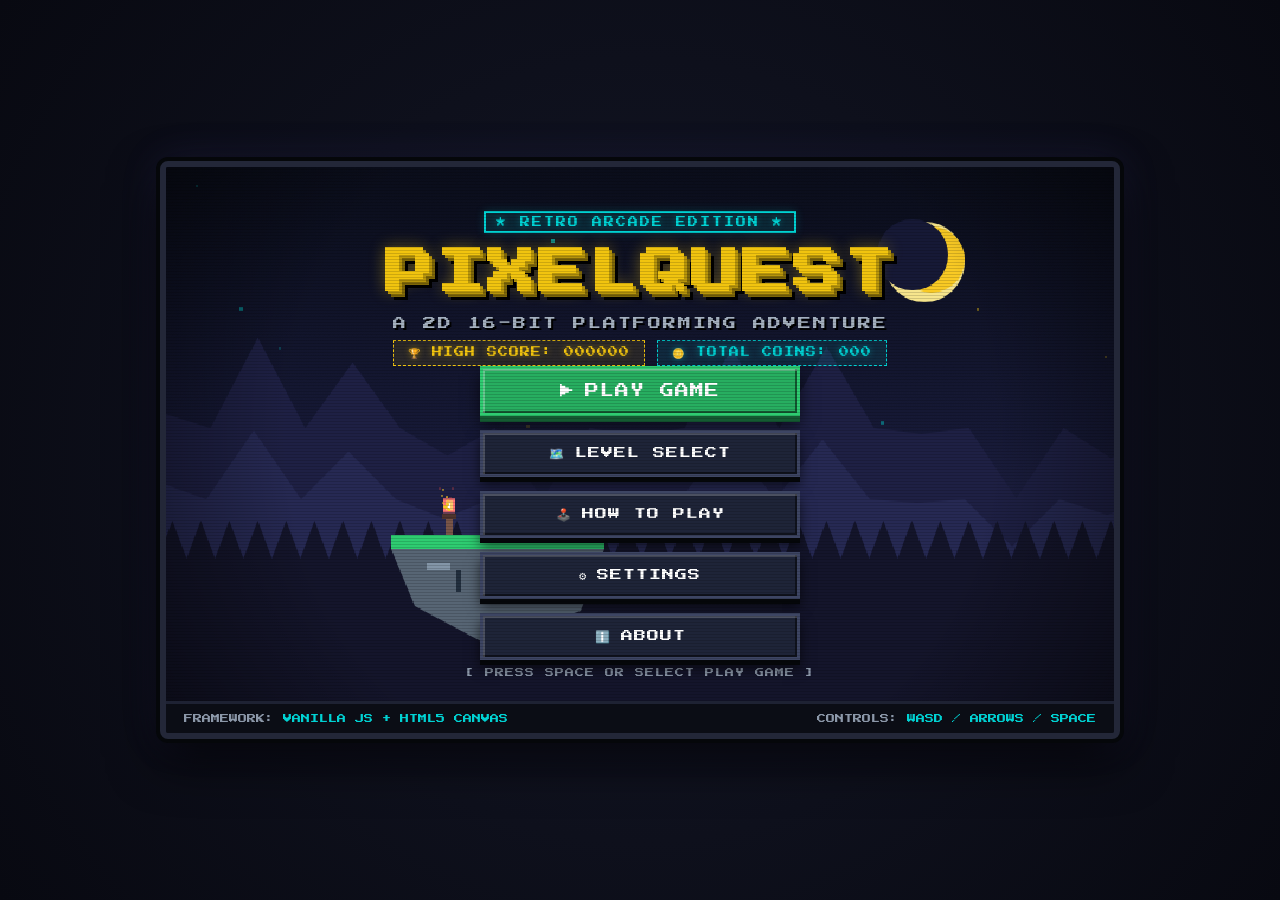
<file: index.html>
<!DOCTYPE html>
<html lang="en">
<head>
  <meta charset="UTF-8">
  <meta http-equiv="refresh" content="0; url=PixelQuest/index.html">
  <title>PixelQuest Launcher</title>
  <script>
    window.location.replace("PixelQuest/index.html");
  </script>
</head>
<body style="background:#090a10; color:#f1c40f; font-family:monospace; display:flex; align-items:center; justify-content:center; height:100vh; margin:0;">
  <p>Launching PixelQuest... <a href="PixelQuest/index.html" style="color:#00d2d3;">Click here if not redirected automatically.</a></p>
</body>
</html>
</file>
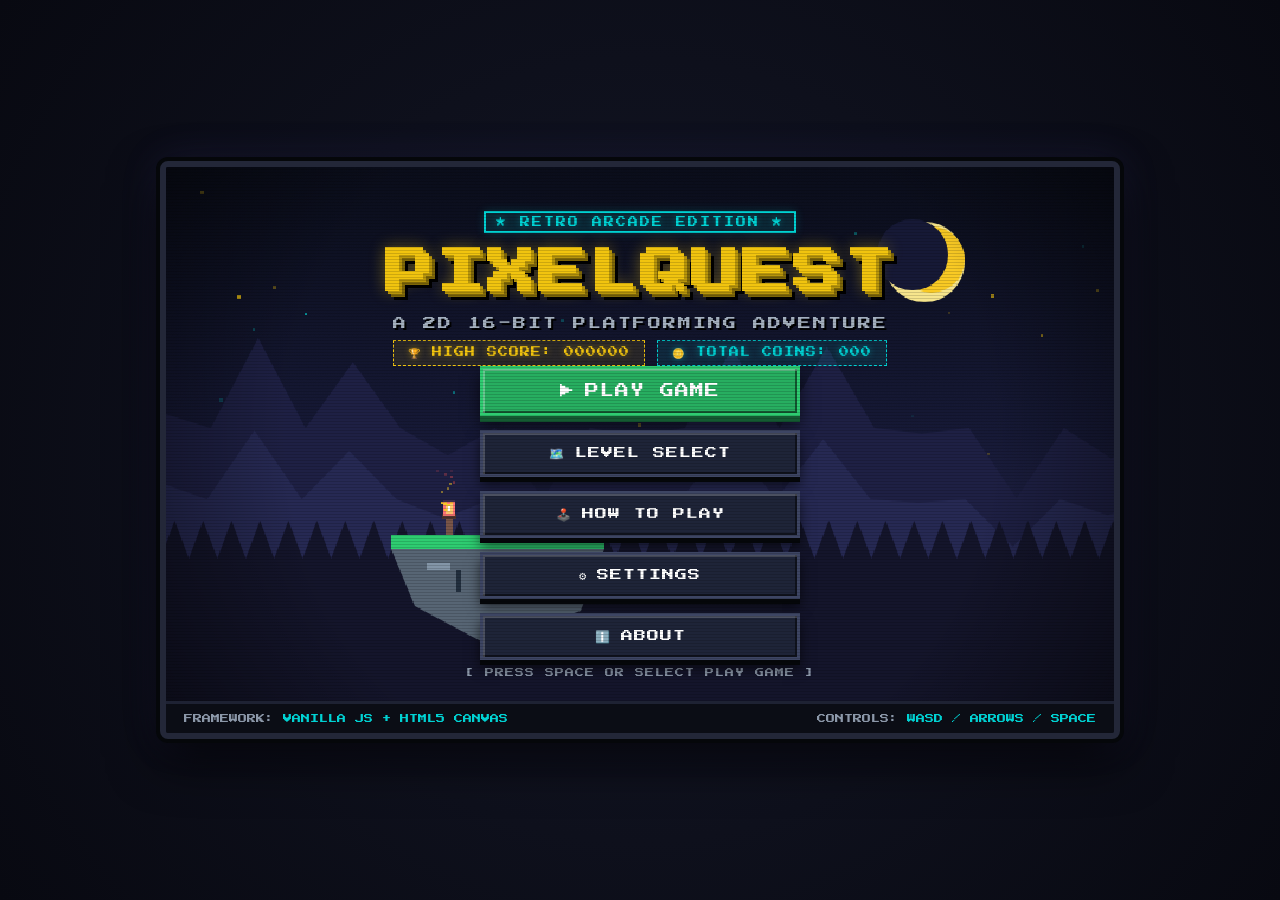
<file: PixelQuest/index.html>
<!DOCTYPE html>
<html lang="en">
<head>
  <meta charset="UTF-8">
  <meta name="viewport" content="width=device-width, initial-scale=1.0, maximum-scale=1.0, user-scalable=no">
  <title>PixelQuest - 16-Bit Retro Platformer</title>
  
  <!-- Retro Pixel Typography -->
  <link rel="preconnect" href="https://fonts.googleapis.com">
  <link rel="preconnect" href="https://fonts.gstatic.com" crossorigin>
  <link href="https://fonts.googleapis.com/css2?family=Press+Start+2P&display=swap" rel="stylesheet">
  
  <!-- Game Stylesheet -->
  <link rel="stylesheet" href="css/style.css">
</head>
<body>

  <main class="pq-app-container">
    <div class="pq-cabinet" id="gameCabinet">
      
      <!-- Responsive 16:9 Canvas Viewport -->
      <div class="pq-canvas-wrapper" id="canvasWrapper">
        <canvas id="gameCanvas" width="800" height="450"></canvas>

        <!-- Retro CRT Scanline & Phosphor Vignette Filter -->
        <div class="pq-crt-overlay" id="crtOverlay"></div>

        <!-- 1. Start Screen Overlay (MENU State) -->
        <div class="pq-screen-overlay" id="startScreen">
          <header class="pq-title-container">
            <div class="pq-logo-badge">★ RETRO ARCADE EDITION ★</div>
            <h1 class="pq-main-title">PIXELQUEST</h1>
            <p class="pq-subtitle">A 2D 16-BIT PLATFORMING ADVENTURE</p>
            <div class="pq-menu-stats-row">
              <span class="pq-menu-highscore" id="menuHighScore">🏆 HIGH SCORE: 000000</span>
              <span class="pq-menu-coins-badge" id="menuTotalCoins">🪙 TOTAL COINS: 000</span>
            </div>
          </header>

          <nav class="pq-menu-button-group" aria-label="Game Menu">
            <button type="button" class="pq-btn pq-btn-primary" id="btnPlay">
              <span>▶</span> PLAY GAME
            </button>
            <button type="button" class="pq-btn" id="btnLevelSelect">
              <span>🗺️</span> LEVEL SELECT
            </button>
            <button type="button" class="pq-btn" id="btnHowToPlay">
              <span>🕹️</span> HOW TO PLAY
            </button>
            <button type="button" class="pq-btn" id="btnSettings">
              <span>⚙️</span> SETTINGS
            </button>
            <button type="button" class="pq-btn" id="btnAbout">
              <span>ℹ️</span> ABOUT
            </button>
          </nav>

          <footer class="pq-menu-footer">
            <span class="pq-footer-blink">[ PRESS SPACE OR SELECT PLAY GAME ]</span>
          </footer>
        </div>

        <!-- 2. Heads-Up Display (PLAYING State) -->
        <div class="pq-hud" id="hudScreen" style="display: none;">
          <div class="pq-hud-group">
            <span class="pq-hud-item pq-hud-hearts-box" id="hudHearts">❤️❤️❤️</span>
            <span class="pq-hud-item pq-hud-score-box">
              <span class="pq-hud-label">SCORE:</span>
              <span class="pq-hud-val" id="hudScore">000000</span>
            </span>
            <span class="pq-hud-item pq-hud-coins-box" id="hudCoins">
              <span class="pq-coin-icon">🪙</span> <span id="hudCoinsVal">00</span>
            </span>
          </div>

          <div class="pq-hud-group">
            <span class="pq-hud-item pq-hud-stage-box" id="hudLevel">STAGE: 1-1</span>
            <span class="pq-hud-item pq-hud-val" id="fpsCounter" style="display: none;">60 FPS</span>
            <button type="button" class="pq-icon-btn" id="btnMuteHud" title="Mute/Unmute Audio">🔊</button>
            <button type="button" class="pq-icon-btn pq-icon-btn-pause" id="btnPause" title="Pause Game">⏸</button>
            <button type="button" class="pq-icon-btn pq-icon-btn-fullscreen" id="btnFullscreen" title="Enter Full Screen" aria-label="Enter Full Screen">⛶</button>
          </div>
        </div>

        <!-- 3. On-Screen Touch Controls (Mobile & Touch Devices) -->
        <div class="pq-touch-controls" id="touchControls" style="display: none;" aria-label="Mobile On-Screen Controls">
          <div class="pq-touch-dpad">
            <button type="button" class="pq-touch-btn pq-touch-btn-left" id="btnTouchLeft" aria-label="Move Left">◀</button>
            <button type="button" class="pq-touch-btn pq-touch-btn-right" id="btnTouchRight" aria-label="Move Right">▶</button>
          </div>
          <div class="pq-touch-action">
            <button type="button" class="pq-touch-btn pq-touch-btn-jump" id="btnTouchJump" aria-label="Jump">JUMP ⬆</button>
          </div>
        </div>

      </div>

      <!-- Cabinet Bezel Info Footer -->
      <footer class="pq-cabinet-footer">
        <span>FRAMEWORK: <span class="pq-cabinet-badge">VANILLA JS + HTML5 CANVAS</span></span>
        <span>CONTROLS: <span class="pq-cabinet-badge">WASD / ARROWS / SPACE</span></span>
      </footer>

    </div>
  </main>

  <!-- ========================================================================
       MODAL DIALOGS (Native <dialog> with Accessible Modern Web Standards)
       ======================================================================== -->

  <!-- How to Play Dialog -->
  <dialog id="howToPlayDialog" closedby="any" aria-labelledby="howToPlayTitle">
    <div class="pq-dialog-header">
      <h2 class="pq-dialog-title" id="howToPlayTitle">HOW TO PLAY</h2>
      <button type="button" class="pq-close-btn" data-close-dialog="howToPlayDialog" aria-label="Close dialog">✕</button>
    </div>
    <div class="pq-dialog-body">
      <div class="pq-instructions-grid">
        <section class="pq-guide-card">
          <h4>🕹️ CONTROLS</h4>
          <p><kbd>←</kbd> <kbd>→</kbd> or <kbd>A</kbd> <kbd>D</kbd> : Move Left / Right</p>
          <p><kbd>SPACE</kbd> or <kbd>W</kbd> / <kbd>↑</kbd> : Jump (Hold for higher jump)</p>
          <p><kbd>P</kbd> or <kbd>ESC</kbd> : Pause / Resume Game</p>
          <p><strong>Mobile:</strong> Use on-screen D-Pad and Jump button.</p>
        </section>

        <section class="pq-guide-card">
          <h4>🎯 OBJECTIVES & SCORING</h4>
          <p>• Collect <strong>Golden Coins</strong> (+10 pts) and secret <strong>Gems</strong> (+100 pts).</p>
          <p>• Stomp walking <strong>Slimes</strong> & monsters from above (+50 pts)!</p>
          <p>• Reach the mystical <strong>Cyan Portal</strong> at the end of each stage.</p>
          <p>• Clear Stage 3 by defeating the <strong>Gargoyle Boss</strong>!</p>
        </section>

        <section class="pq-guide-card">
          <h4>👾 ENEMIES & HAZARDS</h4>
          <p>• <strong>Slime:</strong> Patrolling creature; squishable from above.</p>
          <p>• <strong>Bat / Flyer:</strong> Sweeps in sinusoidal flight paths.</p>
          <p>• <strong>Monster / Orc:</strong> Tough guard patrolling fortress grounds.</p>
          <p>• <strong>Spikes & Lava:</strong> Deadly floor hazards that cost 1 life.</p>
          <p>• <strong>Moving & Falling Platforms:</strong> Time your jumps carefully!</p>
        </section>

        <section class="pq-guide-card">
          <h4>💡 PRO MECHANICS</h4>
          <p>• <strong>Coyote Time:</strong> Jump up to 100ms after walking off an edge.</p>
          <p>• <strong>Jump Buffer:</strong> Press jump just before landing to instantly leap.</p>
          <p>• <strong>Dynamic Jump Height:</strong> Release jump early for a short hop.</p>
        </section>
      </div>
    </div>
    <div class="pq-dialog-footer">
      <button type="button" class="pq-btn" data-close-dialog="howToPlayDialog">GOT IT!</button>
    </div>
  </dialog>

  <!-- Settings Dialog -->
  <dialog id="settingsDialog" closedby="any" aria-labelledby="settingsTitle">
    <div class="pq-dialog-header">
      <h2 class="pq-dialog-title" id="settingsTitle">GAME SETTINGS</h2>
      <button type="button" class="pq-close-btn" data-close-dialog="settingsDialog" aria-label="Close dialog">✕</button>
    </div>
    <div class="pq-dialog-body">
      <div class="pq-setting-row">
        <div class="pq-setting-label">
          <span>Sound Effects (SFX)</span>
          <span class="pq-setting-desc">Jump, coins, hits & stomps</span>
        </div>
        <div class="pq-setting-control">
          <input type="range" id="sfxSlider" min="0" max="100" value="80" aria-label="SFX Volume">
          <label class="pq-toggle-label">
            <input type="checkbox" id="sfxToggle" checked aria-label="Toggle Sound Effects">
            <span id="sfxToggleText">ON</span>
          </label>
          <input type="checkbox" id="sfxMute" style="display: none;" aria-hidden="true">
        </div>
      </div>

      <div class="pq-setting-row">
        <div class="pq-setting-label">
          <span>Background Music (BGM)</span>
          <span class="pq-setting-desc">Procedural 16-bit chiptune soundtrack</span>
        </div>
        <div class="pq-setting-control">
          <input type="range" id="musicSlider" min="0" max="100" value="50" aria-label="Music Volume">
          <label class="pq-toggle-label">
            <input type="checkbox" id="musicToggle" checked aria-label="Toggle Background Music">
            <span id="musicToggleText">ON</span>
          </label>
          <input type="checkbox" id="musicMute" style="display: none;" aria-hidden="true">
        </div>
      </div>

      <div class="pq-setting-row">
        <div class="pq-setting-label">
          <span>CRT Scanlines</span>
          <span class="pq-setting-desc">Authentic arcade monitor scanlines</span>
        </div>
        <div class="pq-setting-control">
          <input type="checkbox" id="crtCheckbox" checked aria-label="Toggle CRT Scanlines">
        </div>
      </div>

      <div class="pq-setting-row">
        <div class="pq-setting-label">
          <span>Screen Shake</span>
          <span class="pq-setting-desc">Camera shake on impacts & damage</span>
        </div>
        <div class="pq-setting-control">
          <input type="checkbox" id="shakeCheckbox" checked aria-label="Toggle Screen Shake">
        </div>
      </div>

      <div class="pq-setting-row">
        <div class="pq-setting-label">
          <span>Show FPS</span>
          <span class="pq-setting-desc">Display real-time frame rate in HUD</span>
        </div>
        <div class="pq-setting-control">
          <input type="checkbox" id="fpsCheckbox" aria-label="Toggle FPS Counter">
        </div>
      </div>

      <div class="pq-setting-row">
        <div class="pq-setting-label">
          <span>Full Screen</span>
          <span class="pq-setting-desc">Expand arcade display to full screen</span>
        </div>
        <div class="pq-setting-control">
          <button type="button" class="pq-btn" id="btnFullscreenSettings" style="width: auto; padding: 8px 14px; font-size: 10px;">
            <span class="pq-fs-icon">⛶</span> FULL SCREEN
          </button>
        </div>
      </div>

      <div class="pq-setting-row">
        <div class="pq-setting-label">
          <span>Restart Progress</span>
          <span class="pq-setting-desc">Erase unlocked levels, coins & records</span>
        </div>
        <div class="pq-setting-control">
          <button type="button" class="pq-btn pq-btn-danger" id="btnResetData">RESTART PROGRESS</button>
        </div>
      </div>
    </div>
    <div class="pq-dialog-footer">
      <button type="button" class="pq-btn" data-close-dialog="settingsDialog">CLOSE</button>
    </div>
  </dialog>

  <!-- Confirm Reset Progress Dialog -->
  <dialog id="confirmResetDialog" closedby="any" aria-labelledby="confirmResetTitle">
    <div class="pq-dialog-header">
      <h2 class="pq-dialog-title" id="confirmResetTitle" style="color: var(--pq-red);">⚠️ RESTART PROGRESS?</h2>
      <button type="button" class="pq-close-btn" data-close-dialog="confirmResetDialog" aria-label="Close dialog">✕</button>
    </div>
    <div class="pq-dialog-body" style="text-align: center;">
      <p style="margin-bottom: 12px; color: #ff7675; font-size: 11px;">THIS ACTION CANNOT BE UNDONE!</p>
      <p style="margin-bottom: 18px; font-size: 9px; line-height: 1.8;">
        All unlocked levels, completed stages, lifetime coins, and high scores will be permanently reset to factory defaults.
      </p>
      <div style="display: flex; gap: 12px; justify-content: center; max-width: 320px; margin: 0 auto;">
        <button type="button" class="pq-btn pq-btn-danger" id="btnConfirmReset">YES, RESET ALL</button>
        <button type="button" class="pq-btn" data-close-dialog="confirmResetDialog">CANCEL</button>
      </div>
    </div>
  </dialog>

  <!-- About Dialog -->
  <dialog id="aboutDialog" closedby="any" aria-labelledby="aboutTitle">
    <div class="pq-dialog-header">
      <h2 class="pq-dialog-title" id="aboutTitle">ABOUT PIXELQUEST</h2>
      <button type="button" class="pq-close-btn" data-close-dialog="aboutDialog" aria-label="Close dialog">✕</button>
    </div>
    <div class="pq-dialog-body">
      <p style="margin-bottom: 12px; color: var(--pq-cyan);">👑 <strong>THE LORE OF PIXELIA</strong></p>
      <p style="margin-bottom: 16px;">
        Dark shadows have swept across the Kingdom of Pixelia. You are the legendary Pixel Knight, summoned to venture across perilous meadows, crystal caverns, and enchanted castles to recover the lost power gems!
      </p>
      
      <p style="margin-bottom: 12px; color: var(--pq-gold);">⚡ <strong>PURE WEB CRAFTSMANSHIP</strong></p>
      <p style="margin-bottom: 8px;">• <strong>HTML5 Canvas API</strong> - High performance 60 FPS pixel rendering</p>
      <p style="margin-bottom: 8px;">• <strong>CSS3 Modern Standards</strong> - Responsive 16:9 arcade cabinet layout</p>
      <p style="margin-bottom: 8px;">• <strong>Vanilla JavaScript</strong> - Modular ES5/ES6 architecture with finite state machine</p>
      <p style="margin-bottom: 16px;">• <strong>Web Audio API</strong> - Procedural 8-bit retro sound synthesizer</p>

      <p style="color: var(--pq-text-muted); font-size: 8px;">
        Version 1.0.0 • No External Engines • 100% Client-Side
      </p>
    </div>
    <div class="pq-dialog-footer">
      <button type="button" class="pq-btn" data-close-dialog="aboutDialog">BACK TO MENU</button>
    </div>
  </dialog>

  <!-- Pause Dialog (PAUSED State) -->
  <dialog id="pauseDialog" closedby="closerequest" aria-labelledby="pauseTitle">
    <div class="pq-dialog-header">
      <h2 class="pq-dialog-title" id="pauseTitle">⏸ PAUSED</h2>
    </div>
    <div class="pq-dialog-body" style="text-align: center;">
      <p style="margin-bottom: 20px; font-size: 11px; color: var(--pq-cyan);">EXPEDITION SUSPENDED</p>
      <div style="display: flex; flex-direction: column; gap: 12px; max-width: 260px; margin: 0 auto;">
        <button type="button" class="pq-btn pq-btn-primary" id="btnResume">▶ RESUME</button>
        <button type="button" class="pq-btn" id="btnFullscreenPause"><span class="pq-fs-icon">⛶</span> FULL SCREEN</button>
        <button type="button" class="pq-btn" id="btnRestartPause">🔄 RESTART LEVEL</button>
        <button type="button" class="pq-btn" id="btnLevelSelectPause">🗺️ LEVEL SELECT</button>
        <button type="button" class="pq-btn" id="btnMenuPause">🏠 MAIN MENU</button>
      </div>
    </div>
  </dialog>

  <!-- Game Over Dialog (GAME_OVER State) -->
  <dialog id="gameOverDialog" closedby="none" aria-labelledby="gameOverTitle">
    <div class="pq-dialog-header">
      <h2 class="pq-dialog-title" id="gameOverTitle" style="color: var(--pq-red);">☠️ GAME OVER</h2>
    </div>
    <div class="pq-dialog-body" style="text-align: center;">
      <div class="pq-game-over-banner">
        <div class="pq-skull-icon">💀</div>
        <p class="pq-game-over-subtitle">THE KNIGHT HAS FALLEN!</p>
      </div>

      <div class="pq-score-breakdown-card" style="background: var(--pq-surface); border: 2px solid #3d1c1c; padding: 14px; margin: 16px auto; text-align: left; font-size: 9px; line-height: 2; max-width: 320px;">
        <div style="display: flex; justify-content: space-between; border-bottom: 1px solid #2d1818; padding-bottom: 4px;">
          <span>STAGE REACHED:</span>
          <strong id="gameOverLevel" style="color: var(--pq-cyan);">Whispering Woods</strong>
        </div>
        <div style="display: flex; justify-content: space-between; border-bottom: 1px solid #2d1818; padding: 4px 0;">
          <span>COINS COLLECTED:</span>
          <strong id="gameOverCoins" style="color: var(--pq-gold);">🪙 00</strong>
        </div>
        <div style="display: flex; justify-content: space-between; border-bottom: 1px solid #2d1818; padding: 4px 0;">
          <span>FINAL SCORE:</span>
          <strong id="gameOverScore" style="color: var(--pq-gold);">000000</strong>
        </div>
        <div style="display: flex; justify-content: space-between; padding-top: 6px; font-size: 10px;">
          <span>BEST SCORE:</span>
          <strong id="gameOverBest" style="color: #2ecc71;">000000</strong>
        </div>
      </div>

      <div style="display: flex; flex-direction: column; gap: 12px; max-width: 260px; margin: 0 auto;">
        <button type="button" class="pq-btn pq-btn-primary" id="btnRetryGameOver">🔄 TRY AGAIN</button>
        <button type="button" class="pq-btn" id="btnMenuGameOver">🏠 MAIN MENU</button>
      </div>
    </div>
  </dialog>

  <!-- Level Complete Dialog (LEVEL_COMPLETE State) -->
  <dialog id="levelCompleteDialog" closedby="none" aria-labelledby="completeTitle">
    <div class="pq-dialog-header">
      <h2 class="pq-dialog-title" id="completeTitle" style="color: var(--pq-green);">★ STAGE CLEAR! ★</h2>
    </div>
    <div class="pq-dialog-body" style="text-align: center;">
      <!-- Victory Animation Container -->
      <div class="pq-victory-banner">
        <div class="pq-sunburst"></div>
        <div class="pq-trophy" id="victoryTrophy">🏆</div>
      </div>

      <p id="completeStageSubtitle" style="margin-bottom: 14px; font-size: 11px; color: var(--pq-gold);">PORTAL UNLOCKED!</p>
      
      <!-- Detailed Score Breakdown -->
      <div class="pq-score-breakdown-card" style="background: var(--pq-surface); border: 2px solid #272d42; padding: 14px; margin-bottom: 18px; text-align: left; font-size: 9px; line-height: 2;">
        <div style="display: flex; justify-content: space-between; border-bottom: 1px solid #1f2334; padding-bottom: 4px;">
          <span>STAGE:</span>
          <strong id="statStageName" style="color: var(--pq-cyan);">Whispering Woods</strong>
        </div>
        <div style="display: flex; justify-content: space-between; border-bottom: 1px solid #1f2334; padding: 4px 0;">
          <span>COINS COLLECTED:</span>
          <strong id="statCoins" style="color: var(--pq-gold);">🪙 00</strong>
        </div>
        <div style="display: flex; justify-content: space-between; border-bottom: 1px solid #1f2334; padding: 4px 0;">
          <span>LIVES BONUS (50x):</span>
          <strong id="statHealthBonus" style="color: var(--pq-green);">+150 PTS</strong>
        </div>
        <div style="display: flex; justify-content: space-between; border-bottom: 1px solid #1f2334; padding: 4px 0;">
          <span>CLEAR BONUS:</span>
          <strong id="statClearBonus" style="color: var(--pq-cyan);">+200 PTS</strong>
        </div>
        <div style="display: flex; justify-content: space-between; padding-top: 6px; font-size: 11px;">
          <span style="color: var(--pq-gold);">TOTAL SCORE:</span>
          <strong id="statTotalScore" style="color: var(--pq-gold);">000000</strong>
        </div>
      </div>

      <div style="display: flex; flex-direction: column; gap: 12px; max-width: 260px; margin: 0 auto;">
        <button type="button" class="pq-btn pq-btn-primary" id="btnNextLevel">NEXT LEVEL ⏩</button>
        <button type="button" class="pq-btn" id="btnSelectFromComplete">🗺️ LEVEL SELECT</button>
        <button type="button" class="pq-btn" id="btnMenuComplete">🏠 MAIN MENU</button>
      </div>
    </div>
  </dialog>

  <!-- Level Select Dialog -->
  <dialog id="levelSelectDialog" closedby="any" aria-labelledby="levelSelectTitle">
    <div class="pq-dialog-header">
      <h2 class="pq-dialog-title" id="levelSelectTitle">SELECT STAGE</h2>
      <button type="button" class="pq-close-btn" data-close-dialog="levelSelectDialog" aria-label="Close dialog">✕</button>
    </div>
    <div class="pq-dialog-body">
      <p style="margin-bottom: 14px; color: var(--pq-text-muted); font-size: 9px; text-align: center;">
        CLEAR STAGES TO UNLOCK NEW EXPEDITIONS
      </p>
      <div class="pq-level-grid">
        <!-- Level 1 Card -->
        <article class="pq-level-card" id="lvlCard1">
          <div class="pq-level-badge">STAGE 1</div>
          <div class="pq-level-preview pq-preview-forest">🌲</div>
          <h4 class="pq-level-name">WHISPERING WOODS</h4>
          <p class="pq-level-desc">Green forest meadows, basic slimes & easy jumping.</p>
          <div class="pq-level-meta">
            <span class="pq-level-difficulty diff-easy">NORMAL</span>
          </div>
          <button type="button" class="pq-btn pq-btn-primary pq-btn-play-level" data-level-index="0">PLAY STAGE</button>
        </article>

        <!-- Level 2 Card -->
        <article class="pq-level-card" id="lvlCard2">
          <div class="pq-level-badge">STAGE 2</div>
          <div class="pq-level-preview pq-preview-lava">🔥</div>
          <h4 class="pq-level-name">LAVA CAVES</h4>
          <p class="pq-level-desc">Perilous magma pits, moving platforms & swooping bats.</p>
          <div class="pq-level-meta">
            <span class="pq-level-difficulty diff-hard">HARD</span>
          </div>
          <button type="button" class="pq-btn pq-btn-primary pq-btn-play-level" data-level-index="1">PLAY STAGE</button>
        </article>

        <!-- Level 3 Card -->
        <article class="pq-level-card" id="lvlCard3">
          <div class="pq-level-badge">STAGE 3</div>
          <div class="pq-level-preview pq-preview-castle">👑</div>
          <h4 class="pq-level-name">DARK CASTLE</h4>
          <p class="pq-level-desc">Gothic fortress, sawblade traps & final boss battle!</p>
          <div class="pq-level-meta">
            <span class="pq-level-difficulty diff-boss">BOSS</span>
          </div>
          <button type="button" class="pq-btn pq-btn-primary pq-btn-play-level" data-level-index="2">PLAY STAGE</button>
        </article>
      </div>
    </div>
    <div class="pq-dialog-footer">
      <button type="button" class="pq-btn" data-close-dialog="levelSelectDialog">BACK TO MENU</button>
    </div>
  </dialog>

  <!-- ========================================================================
       GAME ENGINE SCRIPTS (Loaded in modular dependency order)
       ======================================================================== -->
  <script src="js/storage.js"></script>
  <script src="js/collision.js"></script>
  <script src="js/levels.js"></script>
  <script src="js/player.js"></script>
  <script src="js/enemies.js"></script>
  <script src="js/ui.js"></script>
  <script src="js/game.js"></script>
  <script src="js/main.js"></script>

</body>
</html>
</file>
<file: PixelQuest/css/style.css>
/* ==========================================================================
   PIXELQUEST - 16-BIT RETRO PLATFORMER STYLESHEET
   Pure CSS3 with Modern Standards & Pixel-Art Aesthetic
   ========================================================================== */

/* --------------------------------------------------------------------------
   1. Theme Variables & Reset
   -------------------------------------------------------------------------- */
:root {
  --pq-font: 'Press Start 2P', 'Courier New', Courier, monospace;
  --pq-bg-cabinet: #07090e;
  --pq-bg-dark: #0f121d;
  --pq-surface: #171b2b;
  --pq-surface-card: #1e2438;
  --pq-surface-hover: #29304a;
  
  --pq-gold: #f1c40f;
  --pq-gold-dark: #b7950b;
  --pq-gold-glow: rgba(241, 196, 15, 0.4);
  
  --pq-cyan: #00d2d3;
  --pq-cyan-dark: #01a3a4;
  --pq-cyan-glow: rgba(0, 210, 211, 0.35);

  --pq-green: #2ecc71;
  --pq-green-dark: #27ae60;
  
  --pq-red: #e74c3c;
  --pq-red-dark: #c0392b;

  --pq-purple: #6c5ce7;
  --pq-purple-dark: #5844d1;

  --pq-text: #f5f6fa;
  --pq-text-muted: #8c98a9;
  --pq-border-dark: #05070a;
}

*, *::before, *::after {
  box-sizing: border-box;
  margin: 0;
  padding: 0;
}

html, body {
  width: 100%;
  height: 100%;
  background-color: var(--pq-bg-cabinet);
  color: var(--pq-text);
  font-family: var(--pq-font);
  overflow-x: hidden;
  user-select: none;
  -webkit-user-select: none;
  image-rendering: pixelated;
  image-rendering: crisp-edges;
}

/* --------------------------------------------------------------------------
   2. Main Layout & Cabinet Frame
   -------------------------------------------------------------------------- */
.pq-app-container {
  display: flex;
  flex-direction: column;
  align-items: center;
  justify-content: center;
  min-height: 100vh;
  padding: 16px;
  background: radial-gradient(circle at center, #141727 0%, #080911 100%);
}

.pq-cabinet {
  position: relative;
  width: 100%;
  max-width: 960px;
  background-color: #12141e;
  border: 6px solid #232738;
  border-radius: 8px;
  box-shadow: 
    0 0 0 4px var(--pq-border-dark),
    0 20px 50px rgba(0, 0, 0, 0.8),
    0 0 40px rgba(108, 92, 231, 0.15);
  overflow: hidden;
}

/* --------------------------------------------------------------------------
   3. Responsive Game Canvas Container (16:9 Aspect Ratio)
   -------------------------------------------------------------------------- */
.pq-canvas-wrapper {
  position: relative;
  width: 100%;
  aspect-ratio: 16 / 9;
  background-color: #0a0d1a;
  overflow: hidden;
  touch-action: none;
  -webkit-touch-callout: none;
}

#gameCanvas {
  width: 100%;
  height: 100%;
  display: block;
  image-rendering: pixelated;
  image-rendering: crisp-edges;
  touch-action: none;
  -webkit-touch-callout: none;
}

/* --------------------------------------------------------------------------
   4. Retro CRT Scanline & Vignette Effect
   -------------------------------------------------------------------------- */
.pq-crt-overlay {
  position: absolute;
  top: 0;
  left: 0;
  width: 100%;
  height: 100%;
  pointer-events: none;
  z-index: 25;
  background: 
    repeating-linear-gradient(
      0deg,
      rgba(0, 0, 0, 0.15) 0px,
      rgba(0, 0, 0, 0.15) 1px,
      transparent 1px,
      transparent 3px
    ),
    radial-gradient(circle at center, transparent 65%, rgba(0, 0, 0, 0.45) 100%);
}

/* --------------------------------------------------------------------------
   5. Game Start Screen (Menu Overlay)
   -------------------------------------------------------------------------- */
.pq-screen-overlay {
  position: absolute;
  top: 0;
  left: 0;
  width: 100%;
  height: 100%;
  display: flex;
  flex-direction: column;
  align-items: center;
  justify-content: space-between;
  padding: 32px 24px;
  z-index: 20;
  pointer-events: auto;
}

.pq-title-container {
  display: flex;
  flex-direction: column;
  align-items: center;
  text-align: center;
  margin-top: 12px;
}

.pq-logo-badge {
  font-size: 10px;
  color: var(--pq-cyan);
  background: rgba(0, 210, 211, 0.12);
  border: 2px solid var(--pq-cyan);
  padding: 4px 10px;
  margin-bottom: 12px;
  letter-spacing: 2px;
  text-shadow: 0 0 6px var(--pq-cyan-glow);
  box-shadow: 0 0 10px rgba(0, 210, 211, 0.2);
}

.pq-main-title {
  font-size: clamp(26px, 5vw, 48px);
  color: var(--pq-gold);
  letter-spacing: 3px;
  line-height: 1.2;
  text-transform: uppercase;
  text-shadow:
    3px 3px 0 #b7950b,
    6px 6px 0 #7d6608,
    9px 9px 0 #000,
    0 0 15px var(--pq-gold-glow);
  animation: pqTitlePulse 2.4s ease-in-out infinite;
}

@keyframes pqTitlePulse {
  0%, 100% {
    transform: translateY(0);
    filter: drop-shadow(0 0 8px var(--pq-gold-glow));
  }
  50% {
    transform: translateY(-3px);
    filter: drop-shadow(0 0 16px var(--pq-gold-glow));
  }
}

.pq-subtitle {
  font-size: clamp(9px, 1.8vw, 13px);
  color: #a4b0be;
  margin-top: 14px;
  letter-spacing: 2px;
  text-shadow: 2px 2px 0 #000;
}

/* Menu Buttons Container */
.pq-menu-button-group {
  display: flex;
  flex-direction: column;
  align-items: center;
  gap: 14px;
  width: 100%;
  max-width: 320px;
  margin-bottom: 8px;
}

/* --------------------------------------------------------------------------
   6. Authentic Pixel Push Buttons
   -------------------------------------------------------------------------- */
.pq-btn {
  position: relative;
  width: 100%;
  font-family: var(--pq-font);
  font-size: 12px;
  color: #fff;
  padding: 13px 18px;
  text-transform: uppercase;
  letter-spacing: 1px;
  cursor: pointer;
  border: none;
  background-color: var(--pq-surface-card);
  box-shadow: 
    inset 2px 2px 0 rgba(255, 255, 255, 0.2),
    inset -2px -2px 0 rgba(0, 0, 0, 0.5),
    0 5px 0 var(--pq-border-dark),
    0 8px 12px rgba(0, 0, 0, 0.6);
  border: 3px solid #3d4563;
  transition: transform 0.05s ease, background-color 0.1s ease, box-shadow 0.05s ease;
  display: flex;
  align-items: center;
  justify-content: center;
  gap: 10px;
}

.pq-btn:hover, .pq-btn:focus-visible {
  background-color: var(--pq-surface-hover);
  border-color: var(--pq-cyan);
  outline: none;
  transform: translateY(-2px);
  box-shadow: 
    inset 2px 2px 0 rgba(255, 255, 255, 0.3),
    inset -2px -2px 0 rgba(0, 0, 0, 0.5),
    0 7px 0 var(--pq-border-dark),
    0 0 14px var(--pq-cyan-glow);
}

.pq-btn:active {
  transform: translateY(4px);
  box-shadow: 
    inset 2px 2px 0 rgba(0, 0, 0, 0.4),
    inset -2px -2px 0 rgba(255, 255, 255, 0.1),
    0 1px 0 var(--pq-border-dark);
}

/* Play Button Primary Accent */
.pq-btn-primary {
  background-color: #27ae60;
  border-color: var(--pq-green);
  color: #ffffff;
  font-size: 14px;
  padding: 15px 22px;
  box-shadow: 
    inset 2px 2px 0 rgba(255, 255, 255, 0.3),
    inset -2px -2px 0 rgba(0, 0, 0, 0.5),
    0 6px 0 #145a32,
    0 9px 15px rgba(0, 0, 0, 0.6);
}

.pq-btn-primary:hover, .pq-btn-primary:focus-visible {
  background-color: #2ecc71;
  border-color: #a8e6cf;
  transform: translateY(-2px);
  box-shadow: 
    inset 2px 2px 0 rgba(255, 255, 255, 0.4),
    inset -2px -2px 0 rgba(0, 0, 0, 0.5),
    0 8px 0 #145a32,
    0 0 20px rgba(46, 204, 113, 0.6);
}

.pq-btn-primary:active {
  transform: translateY(5px);
  box-shadow: 
    inset 2px 2px 0 rgba(0, 0, 0, 0.4),
    inset -2px -2px 0 rgba(255, 255, 255, 0.1),
    0 1px 0 #145a32;
}

.pq-btn-danger {
  background-color: var(--pq-red);
  border-color: #ff7675;
}

.pq-btn-danger:hover {
  background-color: #ff5252;
}

/* Menu Footer Prompt */
.pq-menu-footer {
  font-size: 9px;
  color: var(--pq-text-muted);
  letter-spacing: 1px;
  text-align: center;
  animation: pqBlink 1.4s infinite;
}

@keyframes pqBlink {
  0%, 100% { opacity: 1; }
  50% { opacity: 0.3; }
}

/* --------------------------------------------------------------------------
   7. In-Game HUD (Heads-Up Display)
   -------------------------------------------------------------------------- */
.pq-hud {
  position: absolute;
  top: 0;
  left: 0;
  width: 100%;
  display: flex;
  justify-content: space-between;
  align-items: center;
  padding: 12px 18px;
  background: linear-gradient(180deg, rgba(8, 10, 18, 0.85) 0%, rgba(8, 10, 18, 0) 100%);
  z-index: 20;
  pointer-events: auto;
}

.pq-hud-group {
  display: flex;
  align-items: center;
  gap: 16px;
  font-size: 11px;
  text-shadow: 2px 2px 0 #000;
}

.pq-hud-item {
  display: flex;
  align-items: center;
  gap: 6px;
}

.pq-hud-label {
  color: var(--pq-cyan);
}

.pq-hud-val {
  color: var(--pq-gold);
}

.pq-icon-btn {
  font-family: var(--pq-font);
  background: var(--pq-surface-card);
  color: var(--pq-text);
  border: 2px solid #485460;
  padding: 6px 10px;
  font-size: 10px;
  cursor: pointer;
}

.pq-icon-btn:hover {
  background: var(--pq-surface-hover);
  border-color: var(--pq-gold);
}

/* --------------------------------------------------------------------------
   8. Native <dialog> Modal Overlays (Standard Modern Guidance)
   -------------------------------------------------------------------------- */
dialog:modal {
  overscroll-behavior: contain;
}

dialog::backdrop {
  overflow: hidden;
  overscroll-behavior: contain;
  background: rgba(4, 6, 12, 0.82);
  backdrop-filter: blur(4px);
  -webkit-backdrop-filter: blur(4px);
  opacity: 1;
  transition: opacity 0.25s ease-out, display 0.25s allow-discrete, overlay 0.25s allow-discrete;
}

/* Only display dialog when open attribute is present with discrete transition */
dialog[open] {
  position: fixed;
  inset: 0;
  margin: auto;
  width: 90%;
  max-width: 580px;
  max-height: 85vh;
  display: flex;
  flex-direction: column;
  background-color: var(--pq-bg-dark);
  color: var(--pq-text);
  font-family: var(--pq-font);
  border: 4px solid var(--pq-gold);
  border-radius: 4px;
  box-shadow: 
    0 0 0 4px var(--pq-border-dark),
    0 0 35px rgba(0, 0, 0, 0.95),
    0 0 25px var(--pq-gold-glow);
  z-index: 100;
  padding: 0;
  opacity: 1;
  transform: scale(1);
  transition: opacity 0.25s cubic-bezier(0.175, 0.885, 0.32, 1.275),
              transform 0.25s cubic-bezier(0.175, 0.885, 0.32, 1.275),
              display 0.25s allow-discrete,
              overlay 0.25s allow-discrete;
}

@starting-style {
  dialog[open] {
    opacity: 0;
    transform: scale(0.92) translateY(12px);
  }
  dialog[open]::backdrop {
    opacity: 0;
  }
}

.pq-dialog-header {
  display: flex;
  align-items: center;
  justify-content: space-between;
  padding: 14px 18px;
  background-color: var(--pq-surface);
  border-bottom: 3px solid #272d42;
}

.pq-dialog-title {
  font-size: 14px;
  color: var(--pq-gold);
  letter-spacing: 1px;
  text-shadow: 2px 2px 0 #000;
}

.pq-close-btn {
  background: none;
  border: none;
  color: var(--pq-text-muted);
  font-family: var(--pq-font);
  font-size: 14px;
  cursor: pointer;
  padding: 4px 8px;
}

.pq-close-btn:hover, .pq-close-btn:focus-visible {
  color: var(--pq-red);
  outline: none;
}

.pq-dialog-body {
  padding: 20px;
  overflow-y: auto;
  font-size: 10px;
  line-height: 1.8;
  color: #d2dae2;
  overscroll-behavior: contain;
}

.pq-dialog-body::-webkit-scrollbar {
  width: 8px;
}

.pq-dialog-body::-webkit-scrollbar-track {
  background: #0f121d;
}

.pq-dialog-body::-webkit-scrollbar-thumb {
  background: #3d4563;
  border: 1px solid #171b2b;
}

.pq-dialog-footer {
  padding: 14px 18px;
  background-color: var(--pq-surface);
  border-top: 3px solid #272d42;
  display: flex;
  justify-content: flex-end;
  gap: 12px;
}

/* Keyboard badge indicators */
kbd {
  display: inline-block;
  padding: 3px 6px;
  font-family: var(--pq-font);
  font-size: 9px;
  color: var(--pq-cyan);
  background-color: #121626;
  border: 2px solid #2d375a;
  border-bottom-width: 4px;
  border-radius: 3px;
  margin: 0 2px;
}

/* Settings Form Controls */
.pq-setting-row {
  display: flex;
  justify-content: space-between;
  align-items: center;
  padding: 12px 0;
  border-bottom: 1px solid #20263b;
}

.pq-setting-label {
  display: flex;
  flex-direction: column;
  gap: 4px;
}

.pq-setting-desc {
  font-size: 8px;
  color: var(--pq-text-muted);
}

.pq-setting-control {
  display: flex;
  align-items: center;
  gap: 10px;
}

/* Custom Pixel Sliders */
input[type="range"] {
  -webkit-appearance: none;
  appearance: none;
  width: 120px;
  height: 8px;
  background: #252b42;
  outline: none;
  border: 1px solid #3e486d;
}

input[type="range"]::-webkit-slider-thumb {
  -webkit-appearance: none;
  appearance: none;
  width: 14px;
  height: 18px;
  background: var(--pq-cyan);
  cursor: pointer;
  border: 2px solid #000;
}

/* Custom Checkboxes */
input[type="checkbox"] {
  width: 18px;
  height: 18px;
  cursor: pointer;
  accent-color: var(--pq-cyan);
}

/* Instructions Grid in How to Play */
.pq-instructions-grid {
  display: grid;
  grid-template-columns: 1fr;
  gap: 16px;
}

.pq-guide-card {
  background: var(--pq-surface);
  border: 2px solid #28314e;
  padding: 12px;
}

.pq-guide-card h4 {
  color: var(--pq-gold);
  margin-bottom: 8px;
  font-size: 11px;
}

/* --------------------------------------------------------------------------
   8. Level Select Grid & Cards
   -------------------------------------------------------------------------- */
.pq-level-grid {
  display: grid;
  grid-template-columns: repeat(auto-fit, minmax(200px, 1fr));
  gap: 16px;
  margin-top: 10px;
}

.pq-level-card {
  position: relative;
  background: var(--pq-surface);
  border: 3px solid #28314e;
  border-radius: 4px;
  padding: 14px;
  display: flex;
  flex-direction: column;
  align-items: center;
  text-align: center;
  transition: transform 0.15s ease, border-color 0.15s ease;
}

.pq-level-card:not(.is-locked):hover {
  transform: translateY(-2px);
  border-color: var(--pq-cyan);
  box-shadow: 0 4px 15px rgba(0, 210, 211, 0.2);
}

.pq-level-card.is-locked {
  opacity: 0.6;
  filter: grayscale(0.7);
  border-color: #1f2334;
}

.pq-level-card.is-completed {
  border-color: #2ecc71;
  box-shadow: 0 0 14px rgba(46, 204, 113, 0.25);
}

.pq-level-badge {
  position: absolute;
  top: 8px;
  left: 8px;
  font-size: 8px;
  padding: 3px 6px;
  background: #121626;
  border: 1px solid #2d375a;
  color: var(--pq-gold);
}

.pq-level-preview {
  width: 54px;
  height: 54px;
  border-radius: 4px;
  display: flex;
  align-items: center;
  justify-content: center;
  font-size: 24px;
  margin: 18px 0 10px 0;
  border: 2px solid #232738;
}

.pq-preview-forest {
  background: radial-gradient(circle, #27ae60 0%, #145a32 100%);
}

.pq-preview-lava {
  background: radial-gradient(circle, #e74c3c 0%, #781f08 100%);
}

.pq-preview-castle {
  background: radial-gradient(circle, #8e44ad 0%, #1e153b 100%);
}

.pq-level-name {
  font-size: 11px;
  color: var(--pq-text);
  margin-bottom: 6px;
}

.pq-level-desc {
  font-size: 8px;
  line-height: 1.6;
  color: var(--pq-text-muted);
  margin-bottom: 12px;
  flex-grow: 1;
}

.pq-level-meta {
  margin-bottom: 12px;
}

.pq-level-difficulty {
  font-size: 8px;
  padding: 3px 6px;
  border-radius: 2px;
}

.diff-easy {
  background: #145a32;
  color: #2ecc71;
}

.diff-hard {
  background: #781f08;
  color: #f39c12;
}

.diff-boss {
  background: #4b1228;
  color: #e74c3c;
}

.pq-level-card .pq-btn {
  width: 100%;
  padding: 8px 10px;
  font-size: 9px;
}

/* Cabinet Lower Panel (Retro Arcade Bevel) */
.pq-cabinet-footer {
  display: flex;
  justify-content: space-between;
  align-items: center;
  padding: 10px 18px;
  background-color: #0b0d15;
  border-top: 3px solid #1e2233;
  font-size: 9px;
  color: var(--pq-text-muted);
}

.pq-cabinet-badge {
  color: var(--pq-cyan);
}

/* --------------------------------------------------------------------------
   9. Victory Animation & Trophy Effects
   -------------------------------------------------------------------------- */
.pq-victory-banner {
  position: relative;
  width: 130px;
  height: 130px;
  margin: 0 auto 16px;
  display: flex;
  align-items: center;
  justify-content: center;
}

.pq-sunburst {
  position: absolute;
  inset: -15px;
  background: conic-gradient(
    from 0deg,
    rgba(241, 196, 15, 0.35) 0deg 20deg,
    transparent 20deg 40deg,
    rgba(241, 196, 15, 0.35) 40deg 60deg,
    transparent 60deg 80deg,
    rgba(241, 196, 15, 0.35) 80deg 100deg,
    transparent 100deg 120deg,
    rgba(241, 196, 15, 0.35) 120deg 140deg,
    transparent 140deg 160deg,
    rgba(241, 196, 15, 0.35) 160deg 180deg,
    transparent 180deg 200deg,
    rgba(241, 196, 15, 0.35) 200deg 220deg,
    transparent 220deg 240deg,
    rgba(241, 196, 15, 0.35) 240deg 260deg,
    transparent 260deg 280deg,
    rgba(241, 196, 15, 0.35) 280deg 300deg,
    transparent 300deg 320deg,
    rgba(241, 196, 15, 0.35) 320deg 340deg,
    transparent 340deg 360deg
  );
  border-radius: 50%;
  animation: pqSunburstSpin 10s linear infinite;
  pointer-events: none;
}

@keyframes pqSunburstSpin {
  from { transform: rotate(0deg); }
  to { transform: rotate(360deg); }
}

.pq-trophy {
  position: relative;
  font-size: 58px;
  z-index: 2;
  animation: pqTrophyBob 2.2s ease-in-out infinite;
  filter: drop-shadow(0 0 16px rgba(241, 196, 15, 0.8));
}

@keyframes pqTrophyBob {
  0%, 100% {
    transform: translateY(0) scale(1);
  }
  50% {
    transform: translateY(-8px) scale(1.08);
  }
}

/* --------------------------------------------------------------------------
   10. Game Over Banner
   -------------------------------------------------------------------------- */
.pq-game-over-banner {
  display: flex;
  flex-direction: column;
  align-items: center;
  gap: 8px;
  margin-bottom: 12px;
}

.pq-skull-icon {
  font-size: 48px;
  animation: pqSkullPulse 1.8s ease-in-out infinite;
  filter: drop-shadow(0 0 12px rgba(231, 76, 60, 0.6));
}

@keyframes pqSkullPulse {
  0%, 100% {
    transform: scale(1);
    filter: drop-shadow(0 0 10px rgba(231, 76, 60, 0.5));
  }
  50% {
    transform: scale(1.1);
    filter: drop-shadow(0 0 20px rgba(231, 76, 60, 0.9));
  }
}

.pq-game-over-subtitle {
  font-size: 11px;
  color: #ff7675;
  letter-spacing: 1px;
}

/* --------------------------------------------------------------------------
   11. Coin Spin Animation & High Score Box
   -------------------------------------------------------------------------- */
.pq-coin-icon {
  display: inline-block;
  animation: pqCoinSpin 2s steps(4) infinite;
}

@keyframes pqCoinSpin {
  0%, 100% { transform: scaleX(1); }
  50% { transform: scaleX(-1); }
}

.pq-menu-stats-row {
  display: flex;
  gap: 12px;
  align-items: center;
  justify-content: center;
  margin-top: 10px;
  flex-wrap: wrap;
}

.pq-menu-highscore {
  font-size: 10px;
  color: var(--pq-gold);
  background: rgba(241, 196, 15, 0.1);
  border: 1px dashed var(--pq-gold);
  padding: 6px 14px;
  letter-spacing: 1px;
  text-shadow: 0 0 6px rgba(241, 196, 15, 0.5);
  display: inline-block;
}

.pq-menu-coins-badge {
  font-size: 10px;
  color: var(--pq-cyan);
  background: rgba(0, 210, 211, 0.1);
  border: 1px dashed var(--pq-cyan);
  padding: 6px 14px;
  letter-spacing: 1px;
  text-shadow: 0 0 6px rgba(0, 210, 211, 0.5);
  display: inline-block;
}

.pq-toggle-label {
  display: inline-flex;
  align-items: center;
  gap: 6px;
  font-size: 9px;
  cursor: pointer;
  color: var(--pq-text);
  user-select: none;
}

/* --------------------------------------------------------------------------
   12. Mobile On-Screen Touch Controls
   -------------------------------------------------------------------------- */
.pq-touch-controls {
  position: absolute;
  bottom: 12px;
  left: 0;
  width: 100%;
  padding: 0 16px;
  display: none;
  justify-content: space-between;
  align-items: flex-end;
  pointer-events: none;
  z-index: 22;
  user-select: none;
  -webkit-user-select: none;
  touch-action: none;
  -webkit-touch-callout: none;
}

.pq-touch-controls.is-visible {
  display: flex;
}

.pq-touch-dpad,
.pq-touch-action {
  display: flex;
  gap: 12px;
  pointer-events: auto;
}

.pq-touch-btn {
  font-family: var(--pq-font);
  background: rgba(23, 27, 43, 0.75);
  color: #fff;
  border: 3px solid #3d4563;
  border-radius: 8px;
  box-shadow: 0 4px 10px rgba(0, 0, 0, 0.6), inset 0 0 8px rgba(0, 210, 211, 0.15);
  cursor: pointer;
  touch-action: none;
  user-select: none;
  -webkit-user-select: none;
  -webkit-touch-callout: none;
  transition: transform 0.05s ease, background-color 0.1s ease, border-color 0.1s ease;
  backdrop-filter: blur(2px);
  -webkit-backdrop-filter: blur(2px);
}

.pq-touch-btn-left,
.pq-touch-btn-right {
  width: 54px;
  height: 50px;
  font-size: 16px;
  display: flex;
  align-items: center;
  justify-content: center;
}

.pq-touch-btn-jump {
  height: 50px;
  padding: 0 20px;
  font-size: 11px;
  letter-spacing: 1px;
  background: rgba(39, 174, 96, 0.75);
  border-color: #2ecc71;
  box-shadow: 0 4px 10px rgba(0, 0, 0, 0.6), 0 0 10px rgba(46, 204, 113, 0.3);
}

.pq-touch-btn:active,
.pq-touch-btn.active {
  transform: translateY(3px) scale(0.96);
  background: var(--pq-cyan-dark);
  border-color: var(--pq-cyan);
  box-shadow: 0 1px 3px rgba(0, 0, 0, 0.8), 0 0 14px var(--pq-cyan);
}

.pq-touch-btn-jump:active,
.pq-touch-btn-jump.active {
  background: #27ae60;
  border-color: #a8e6cf;
  box-shadow: 0 1px 3px rgba(0, 0, 0, 0.8), 0 0 16px rgba(46, 204, 113, 0.7);
}

/* --------------------------------------------------------------------------
   13. Mobile & Responsive Refinements
   -------------------------------------------------------------------------- */
@media (max-width: 640px) {
  .pq-app-container {
    padding: 8px 6px;
    justify-content: flex-start;
  }

  .pq-cabinet {
    border-width: 3px;
    border-radius: 6px;
  }

  .pq-screen-overlay {
    padding: 16px 10px;
  }
  
  .pq-main-title {
    font-size: 20px;
    letter-spacing: 2px;
  }

  .pq-subtitle {
    font-size: 8px;
  }

  .pq-menu-button-group {
    max-width: 250px;
    gap: 8px;
  }

  .pq-btn {
    font-size: 10px;
    padding: 10px 14px;
  }

  .pq-btn-primary {
    font-size: 11px;
    padding: 11px 16px;
  }

  .pq-hud {
    padding: 6px 10px;
  }

  .pq-hud-group {
    font-size: 8px;
    gap: 6px;
  }

  .pq-icon-btn {
    min-width: 36px;
    min-height: 36px;
    display: inline-flex;
    align-items: center;
    justify-content: center;
    font-size: 12px;
    padding: 6px;
  }

  .pq-touch-controls {
    bottom: 8px;
    padding: 0 10px;
  }

  .pq-touch-dpad,
  .pq-touch-action {
    gap: 8px;
  }

  .pq-touch-btn-left,
  .pq-touch-btn-right {
    width: 48px;
    height: 44px;
    font-size: 16px;
  }

  .pq-touch-btn-jump {
    height: 44px;
    padding: 0 16px;
    font-size: 10px;
  }
}

/* Portrait orientation layout adjustments */
@media (max-width: 768px) and (orientation: portrait) {
  .pq-app-container {
    padding: 8px 4px;
    min-height: 100vh;
  }

  .pq-cabinet-footer {
    padding: 6px 10px;
    font-size: 7px;
    flex-direction: column;
    gap: 4px;
    text-align: center;
  }
}

/* --------------------------------------------------------------------------
   14. Reduced Motion Preference
   -------------------------------------------------------------------------- */
@media (prefers-reduced-motion: reduce) {
  *, *::before, *::after {
    animation-duration: 0.01ms !important;
    animation-iteration-count: 1 !important;
    transition-duration: 0.01ms !important;
    scroll-behavior: auto !important;
  }
}

/* --------------------------------------------------------------------------
   15. Full Screen Mode (JavaScript Fullscreen API & Fallbacks)
   -------------------------------------------------------------------------- */
:fullscreen,
:-webkit-full-screen,
:-moz-full-screen,
:-ms-fullscreen {
  background-color: #000000 !important;
}

:fullscreen .pq-app-container,
:-webkit-full-screen .pq-app-container,
:-moz-full-screen .pq-app-container,
:-ms-fullscreen .pq-app-container,
body.is-fullscreen .pq-app-container {
  padding: 0 !important;
  margin: 0 !important;
  width: 100vw !important;
  height: 100vh !important;
  max-width: 100vw !important;
  max-height: 100vh !important;
  display: flex !important;
  justify-content: center !important;
  align-items: center !important;
  background: #000000 !important;
  box-shadow: none !important;
}

:fullscreen .pq-cabinet,
:-webkit-full-screen .pq-cabinet,
:-moz-full-screen .pq-cabinet,
:-ms-fullscreen .pq-cabinet,
body.is-fullscreen .pq-cabinet {
  width: 100% !important;
  height: 100% !important;
  max-width: 100vw !important;
  max-height: 100vh !important;
  margin: 0 !important;
  padding: 0 !important;
  border: none !important;
  box-shadow: none !important;
  border-radius: 0 !important;
  background: #000000 !important;
  display: flex !important;
  flex-direction: column !important;
  justify-content: center !important;
  align-items: center !important;
}

/* Hide non-gameplay frame decorations in full-screen mode */
:fullscreen .pq-cabinet-footer,
:-webkit-full-screen .pq-cabinet-footer,
:-moz-full-screen .pq-cabinet-footer,
:-ms-fullscreen .pq-cabinet-footer,
body.is-fullscreen .pq-cabinet-footer {
  display: none !important;
}

/* Strict 16:9 canvas container scaling in full-screen mode */
:fullscreen .pq-canvas-wrapper,
:-webkit-full-screen .pq-canvas-wrapper,
:-moz-full-screen .pq-canvas-wrapper,
:-ms-fullscreen .pq-canvas-wrapper,
body.is-fullscreen .pq-canvas-wrapper {
  position: relative !important;
  aspect-ratio: 16 / 9 !important;
  width: 100% !important;
  height: auto !important;
  max-height: 100vh !important;
  max-width: calc(100vh * (16 / 9)) !important;
  margin: auto !important;
  box-shadow: 0 0 40px rgba(0, 0, 0, 0.95) !important;
}

/* When the cabinet itself is the target of requestFullscreen() */
.pq-cabinet:fullscreen,
.pq-cabinet:-webkit-full-screen,
.pq-cabinet:-moz-full-screen,
.pq-cabinet:-ms-fullscreen {
  width: 100vw !important;
  height: 100vh !important;
  max-width: 100vw !important;
  max-height: 100vh !important;
  margin: 0 !important;
  border: none !important;
  box-shadow: none !important;
  border-radius: 0 !important;
  background: #000000 !important;
  display: flex !important;
  flex-direction: column !important;
  justify-content: center !important;
  align-items: center !important;
}

.pq-cabinet:fullscreen .pq-cabinet-footer,
.pq-cabinet:-webkit-full-screen .pq-cabinet-footer,
.pq-cabinet:-moz-full-screen .pq-cabinet-footer,
.pq-cabinet:-ms-fullscreen .pq-cabinet-footer {
  display: none !important;
}

.pq-cabinet:fullscreen .pq-canvas-wrapper,
.pq-cabinet:-webkit-full-screen .pq-canvas-wrapper,
.pq-cabinet:-moz-full-screen .pq-canvas-wrapper,
.pq-cabinet:-ms-fullscreen .pq-canvas-wrapper {
  position: relative !important;
  aspect-ratio: 16 / 9 !important;
  width: 100% !important;
  height: auto !important;
  max-height: 100vh !important;
  max-width: calc(100vh * (16 / 9)) !important;
  margin: auto !important;
}

/* Pseudo-fullscreen fallback for iOS / restricted environments */
body.is-pseudo-fullscreen {
  overflow: hidden !important;
}

body.is-pseudo-fullscreen .pq-app-container {
  position: fixed !important;
  inset: 0 !important;
  z-index: 9999 !important;
  width: 100vw !important;
  height: 100vh !important;
  max-width: 100vw !important;
  max-height: 100vh !important;
  padding: 0 !important;
  margin: 0 !important;
  background: #000000 !important;
  justify-content: center !important;
  align-items: center !important;
}

body.is-pseudo-fullscreen .pq-cabinet {
  border: none !important;
  box-shadow: none !important;
  border-radius: 0 !important;
  max-width: 100vw !important;
  max-height: 100vh !important;
  width: 100% !important;
  height: 100% !important;
  background: #000000 !important;
  justify-content: center !important;
  align-items: center !important;
}

body.is-pseudo-fullscreen .pq-cabinet-footer {
  display: none !important;
}

body.is-pseudo-fullscreen .pq-canvas-wrapper {
  position: relative !important;
  aspect-ratio: 16 / 9 !important;
  width: 100% !important;
  height: auto !important;
  max-height: 100vh !important;
  max-width: calc(100vh * (16 / 9)) !important;
  margin: auto !important;
}

/* Fullscreen toggle button styles */
.pq-icon-btn-fullscreen {
  font-size: 14px;
  line-height: 1;
  display: inline-flex;
  align-items: center;
  justify-content: center;
  min-width: 32px;
  min-height: 30px;
  cursor: pointer;
  transition: transform 0.05s ease, background-color 0.1s ease, border-color 0.1s ease, box-shadow 0.1s ease;
}

.pq-icon-btn-fullscreen:hover,
.pq-icon-btn-fullscreen:focus-visible {
  border-color: var(--pq-cyan);
  box-shadow: 0 0 10px var(--pq-cyan-glow);
  transform: translateY(-1px);
}

.pq-icon-btn-fullscreen.is-active {
  background: var(--pq-surface-hover);
  border-color: var(--pq-gold);
  color: var(--pq-gold);
}
</file>
